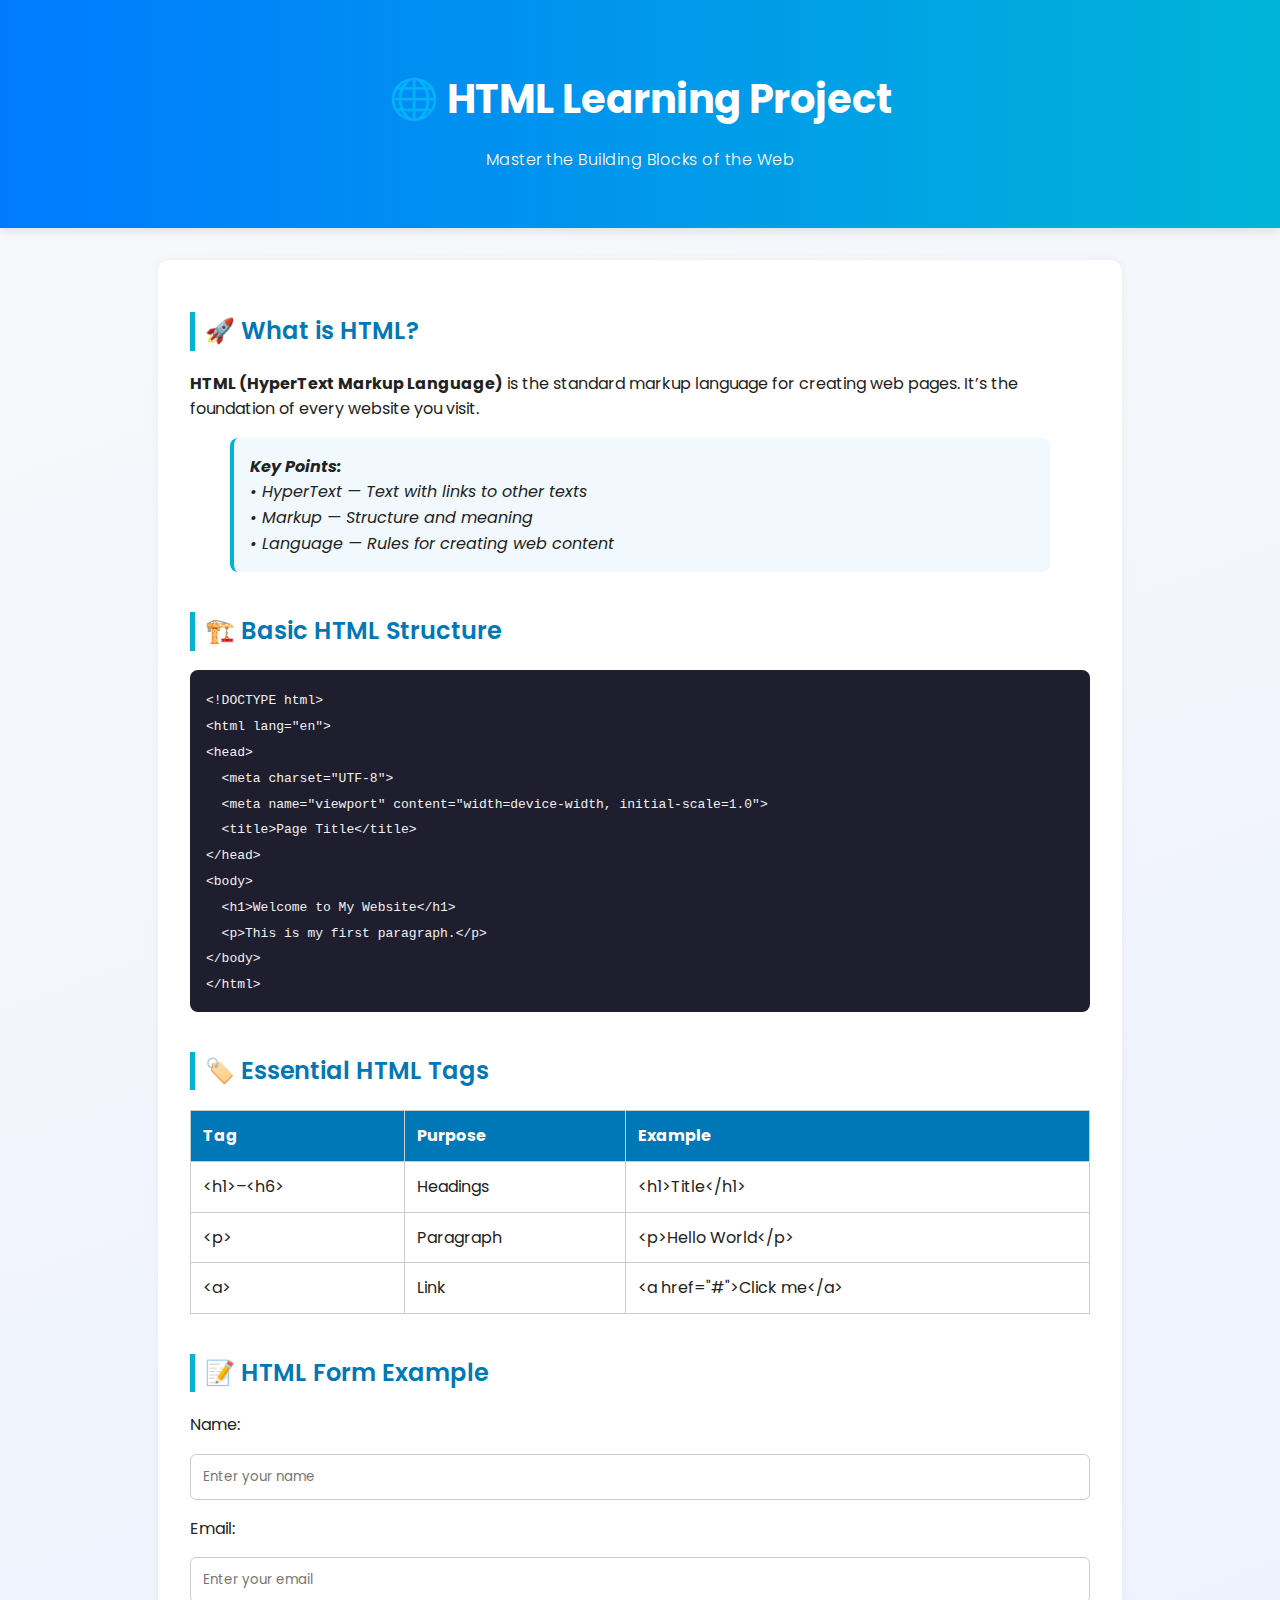
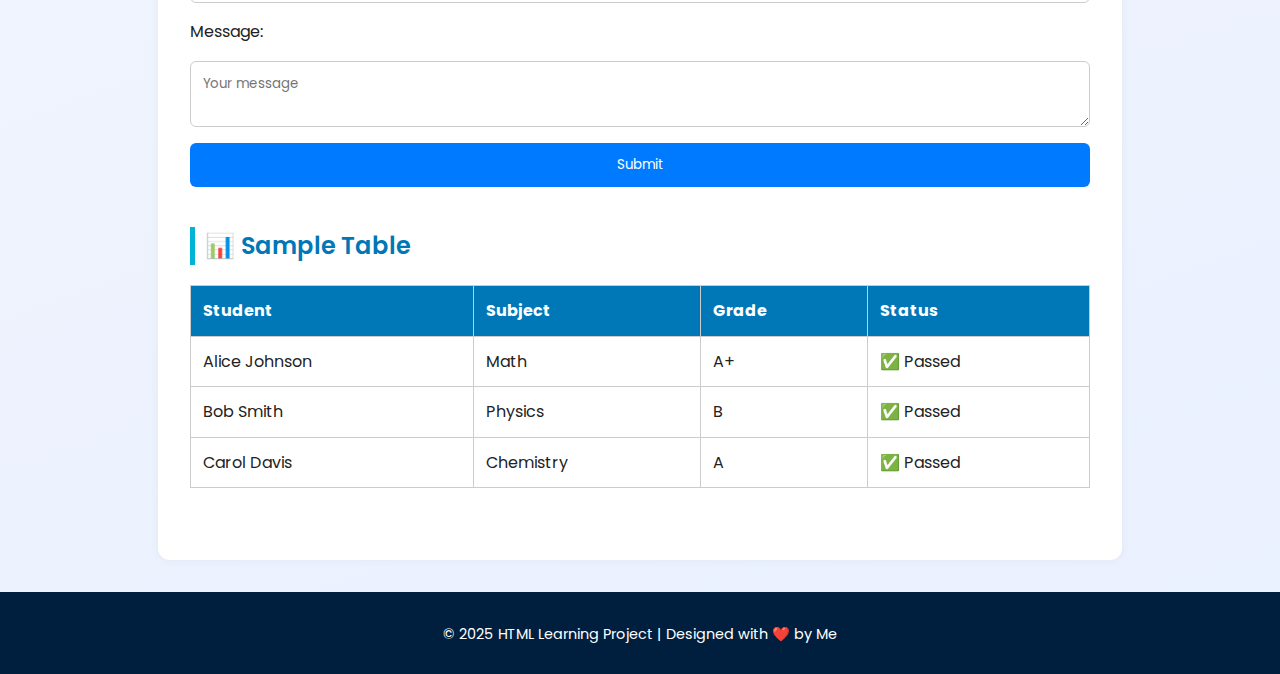
<file: my website/index.html>
<!DOCTYPE html>
<html lang="en">
<head>
  <meta charset="UTF-8">
  <meta name="viewport" content="width=device-width, initial-scale=1.0">
  <title>🌐 HTML Learning Project</title>
  <link rel="stylesheet" href="style.css">
  <link href="https://fonts.googleapis.com/css2?family=Poppins:wght@400;600&family=Source+Code+Pro&display=swap" rel="stylesheet">
</head>
<body>
  <header>
    <h1>🌐 HTML Learning Project</h1>
    <p>Master the Building Blocks of the Web</p>
  </header>

  <main>
    <section class="intro">
      <h2>🚀 What is HTML?</h2>
      <p><strong>HTML (HyperText Markup Language)</strong> is the standard markup language for creating web pages. It’s the foundation of every website you visit.</p>
      <blockquote>
        <strong>Key Points:</strong><br>
        • HyperText — Text with links to other texts<br>
        • Markup — Structure and meaning<br>
        • Language — Rules for creating web content
      </blockquote>
    </section>

    <section class="example">
      <h2>🏗️ Basic HTML Structure</h2>
      <pre><code>&lt;!DOCTYPE html&gt;
&lt;html lang="en"&gt;
&lt;head&gt;
  &lt;meta charset="UTF-8"&gt;
  &lt;meta name="viewport" content="width=device-width, initial-scale=1.0"&gt;
  &lt;title&gt;Page Title&lt;/title&gt;
&lt;/head&gt;
&lt;body&gt;
  &lt;h1&gt;Welcome to My Website&lt;/h1&gt;
  &lt;p&gt;This is my first paragraph.&lt;/p&gt;
&lt;/body&gt;
&lt;/html&gt;</code></pre>
    </section>

    <section class="tags">
      <h2>🏷️ Essential HTML Tags</h2>
      <table>
        <thead>
          <tr>
            <th>Tag</th>
            <th>Purpose</th>
            <th>Example</th>
          </tr>
        </thead>
        <tbody>
          <tr>
            <td>&lt;h1&gt;–&lt;h6&gt;</td>
            <td>Headings</td>
            <td>&lt;h1&gt;Title&lt;/h1&gt;</td>
          </tr>
          <tr>
            <td>&lt;p&gt;</td>
            <td>Paragraph</td>
            <td>&lt;p&gt;Hello World&lt;/p&gt;</td>
          </tr>
          <tr>
            <td>&lt;a&gt;</td>
            <td>Link</td>
            <td>&lt;a href="#"&gt;Click me&lt;/a&gt;</td>
          </tr>
        </tbody>
      </table>
    </section>

    <section class="form">
      <h2>📝 HTML Form Example</h2>
      <form>
        <label for="name">Name:</label>
        <input type="text" id="name" placeholder="Enter your name">

        <label for="email">Email:</label>
        <input type="email" id="email" placeholder="Enter your email">

        <label for="message">Message:</label>
        <textarea id="message" placeholder="Your message"></textarea>

        <button type="submit">Submit</button>
      </form>
    </section>

    <section class="table">
      <h2>📊 Sample Table</h2>
      <table>
        <thead>
          <tr>
            <th>Student</th>
            <th>Subject</th>
            <th>Grade</th>
            <th>Status</th>
          </tr>
        </thead>
        <tbody>
          <tr><td>Alice Johnson</td><td>Math</td><td>A+</td><td>✅ Passed</td></tr>
          <tr><td>Bob Smith</td><td>Physics</td><td>B</td><td>✅ Passed</td></tr>
          <tr><td>Carol Davis</td><td>Chemistry</td><td>A</td><td>✅ Passed</td></tr>
        </tbody>
      </table>
    </section>
  </main>

  <footer>
    <p>© 2025 HTML Learning Project | Designed with ❤️ by Me</p>
  </footer>
</body>
</html>
</file>
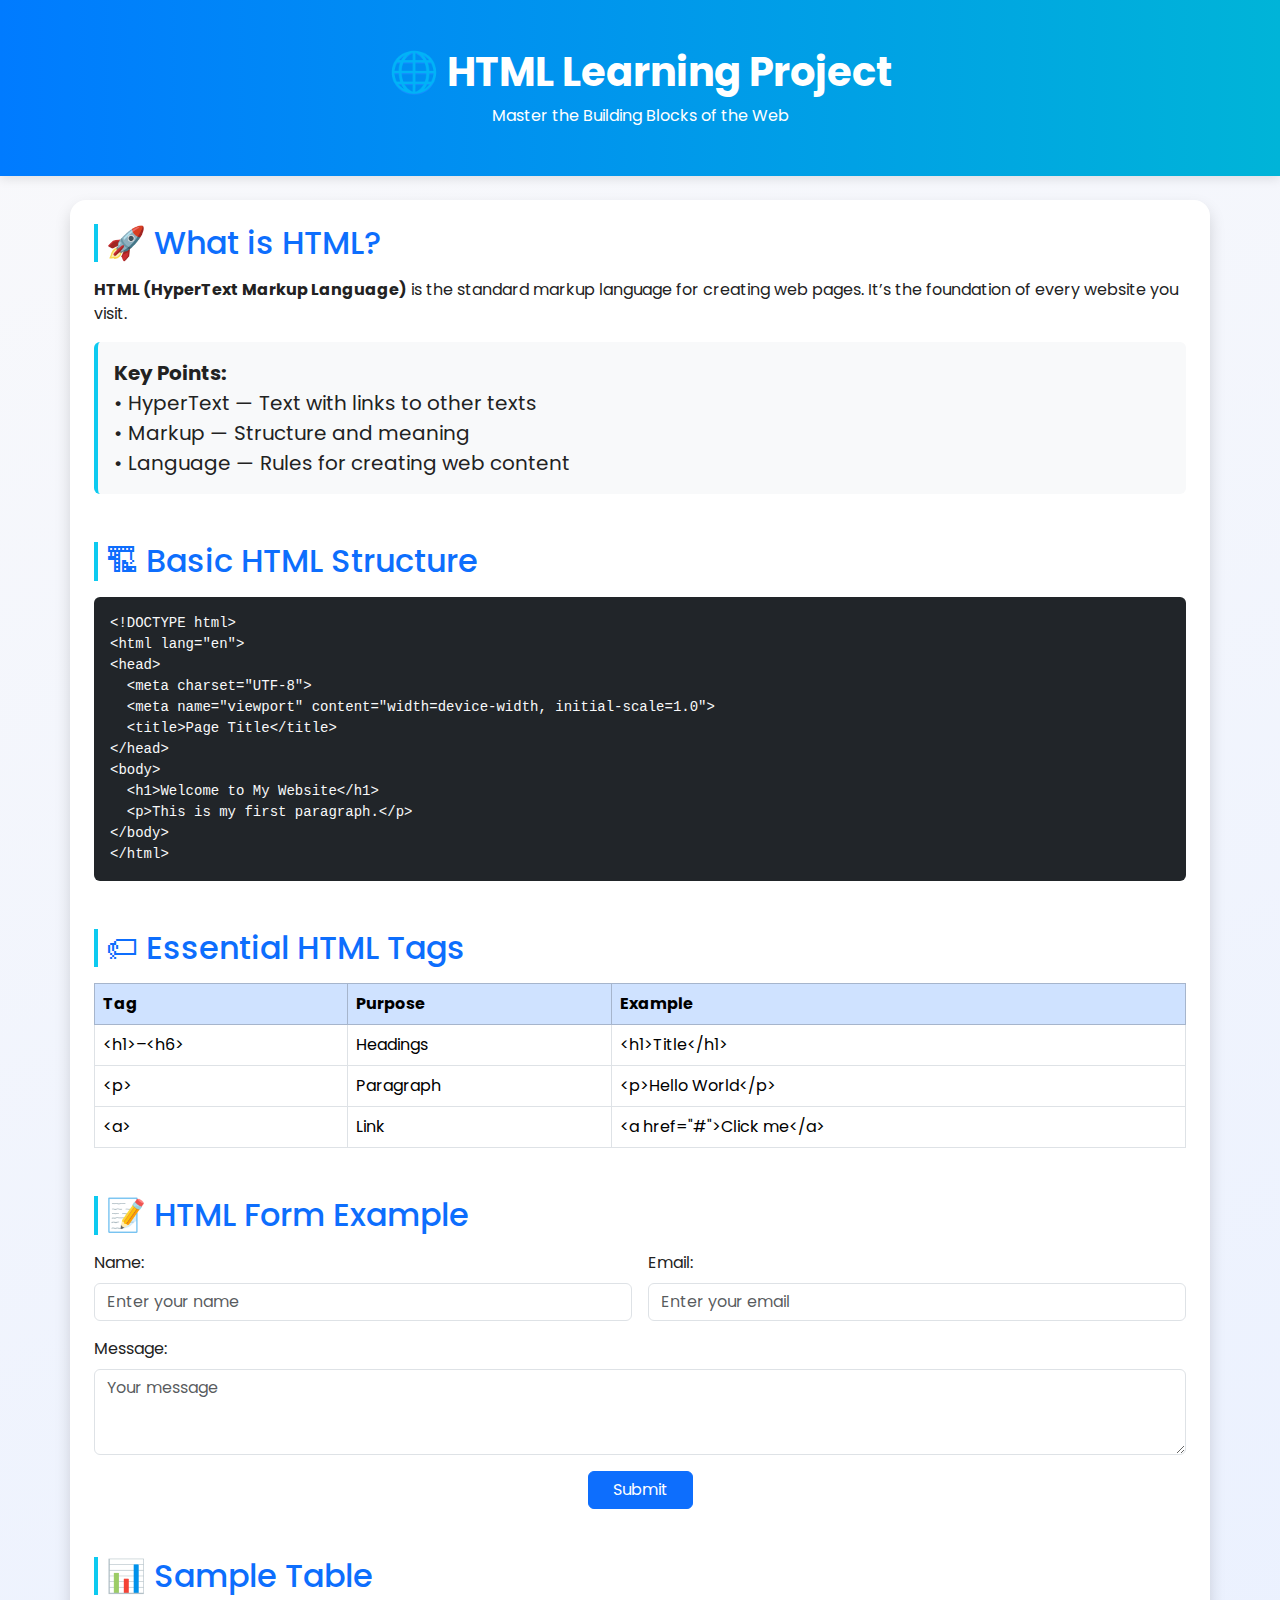
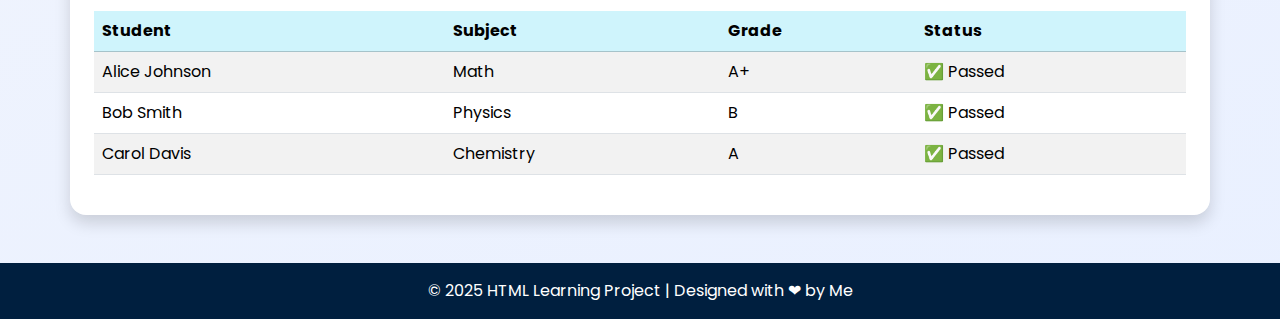
<file: my website/index-bootstrap.html>
<!DOCTYPE html>
<html lang="en">
<head>
  <meta charset="UTF-8">
  <meta name="viewport" content="width=device-width, initial-scale=1.0">
  <title>🌐 HTML Learning Project (Bootstrap)</title>
  <!-- Bootstrap CSS -->
  <link href="https://cdn.jsdelivr.net/npm/bootstrap@5.3.0/dist/css/bootstrap.min.css" rel="stylesheet">
  <!-- Google Fonts -->
  <link href="https://fonts.googleapis.com/css2?family=Poppins:wght@400;600&display=swap" rel="stylesheet">

  <style>
    body {
      font-family: "Poppins", sans-serif;
      background: linear-gradient(160deg, #f9f9fb, #e9f0ff);
      color: #222;
    }

    header {
      background: linear-gradient(90deg, #007bff, #00b4d8);
      color: white;
      box-shadow: 0 3px 10px rgba(0, 0, 0, 0.1);
    }

    footer {
      background: #001f3f;
      color: white;
    }

    /* ===== EMOJI OTOMATIS UNTUK SETIAP SECTION ===== */
    section h2::before {
      display: inline-block;
      margin-right: 8px;
    }

    section:nth-of-type(1) h2::before { content: "🚀 "; }
    section:nth-of-type(2) h2::before { content: "🏗 "; }
    section:nth-of-type(3) h2::before { content: "🏷 "; }
    section:nth-of-type(4) h2::before { content: "📝 "; }
    section:nth-of-type(5) h2::before { content: "📊 "; }

  </style>
</head>

<body>
  <!-- HEADER -->
  <header class="text-center py-5 mb-4">
    <h1 class="fw-bold">🌐 HTML Learning Project</h1>
    <p class="mb-0">Master the Building Blocks of the Web</p>
  </header>

  <!-- MAIN CONTENT -->
  <main class="container bg-white rounded-4 shadow p-4 mb-5">
    <!-- INTRO -->
    <section class="mb-5">
      <h2 class="text-primary border-start border-4 ps-2 border-info mb-3">What is HTML?</h2>
      <p><strong>HTML (HyperText Markup Language)</strong> is the standard markup language for creating web pages. It’s the foundation of every website you visit.</p>
      <blockquote class="blockquote bg-light border-start border-4 border-info p-3 rounded">
        <strong>Key Points:</strong><br>
        • HyperText — Text with links to other texts<br>
        • Markup — Structure and meaning<br>
        • Language — Rules for creating web content
      </blockquote>
    </section>

    <!-- EXAMPLE -->
    <section class="mb-5">
      <h2 class="text-primary border-start border-4 ps-2 border-info mb-3">Basic HTML Structure</h2>
      <pre class="bg-dark text-light p-3 rounded"><code>&lt;!DOCTYPE html&gt;
&lt;html lang="en"&gt;
&lt;head&gt;
  &lt;meta charset="UTF-8"&gt;
  &lt;meta name="viewport" content="width=device-width, initial-scale=1.0"&gt;
  &lt;title&gt;Page Title&lt;/title&gt;
&lt;/head&gt;
&lt;body&gt;
  &lt;h1&gt;Welcome to My Website&lt;/h1&gt;
  &lt;p&gt;This is my first paragraph.&lt;/p&gt;
&lt;/body&gt;
&lt;/html&gt;</code></pre>
    </section>

    <!-- TABLE -->
    <section class="mb-5">
      <h2 class="text-primary border-start border-4 ps-2 border-info mb-3">Essential HTML Tags</h2>
      <table class="table table-bordered table-hover">
        <thead class="table-primary">
          <tr>
            <th>Tag</th>
            <th>Purpose</th>
            <th>Example</th>
          </tr>
        </thead>
        <tbody>
          <tr><td>&lt;h1&gt;–&lt;h6&gt;</td><td>Headings</td><td>&lt;h1&gt;Title&lt;/h1&gt;</td></tr>
          <tr><td>&lt;p&gt;</td><td>Paragraph</td><td>&lt;p&gt;Hello World&lt;/p&gt;</td></tr>
          <tr><td>&lt;a&gt;</td><td>Link</td><td>&lt;a href="#"&gt;Click me&lt;/a&gt;</td></tr>
        </tbody>
      </table>
    </section>

    <!-- FORM -->
    <section class="mb-5">
      <h2 class="text-primary border-start border-4 ps-2 border-info mb-3">HTML Form Example</h2>
      <form class="row g-3">
        <div class="col-md-6">
          <label for="name" class="form-label">Name:</label>
          <input type="text" id="name" class="form-control" placeholder="Enter your name">
        </div>
        <div class="col-md-6">
          <label for="email" class="form-label">Email:</label>
          <input type="email" id="email" class="form-control" placeholder="Enter your email">
        </div>
        <div class="col-12">
          <label for="message" class="form-label">Message:</label>
          <textarea id="message" class="form-control" rows="3" placeholder="Your message"></textarea>
        </div>
        <div class="col-12 text-center">
          <button type="submit" class="btn btn-primary px-4">Submit</button>
        </div>
      </form>
    </section>

    <!-- SAMPLE TABLE -->
    <section>
      <h2 class="text-primary border-start border-4 ps-2 border-info mb-3">Sample Table</h2>
      <table class="table table-striped">
        <thead class="table-info">
          <tr>
            <th>Student</th>
            <th>Subject</th>
            <th>Grade</th>
            <th>Status</th>
          </tr>
        </thead>
        <tbody>
          <tr><td>Alice Johnson</td><td>Math</td><td>A+</td><td>✅ Passed</td></tr>
          <tr><td>Bob Smith</td><td>Physics</td><td>B</td><td>✅ Passed</td></tr>
          <tr><td>Carol Davis</td><td>Chemistry</td><td>A</td><td>✅ Passed</td></tr>
        </tbody>
      </table>
    </section>
  </main>

  <!-- FOOTER -->
  <footer class="text-center py-3">
    <p class="mb-0">© 2025 HTML Learning Project | Designed with ❤ by Me</p>
  </footer>

  <!-- Bootstrap JS -->
  <script src="https://cdn.jsdelivr.net/npm/bootstrap@5.3.0/dist/js/bootstrap.bundle.min.js"></script>
</body>
</html>
</file>
<file: my website/style.css>
/* ===== FONT & BASE STYLE ===== */
body {
  font-family: "Poppins", sans-serif;
  background: linear-gradient(160deg, #f9f9fb, #e9f0ff);
  color: #222;
  margin: 0;
  padding: 0;
  line-height: 1.6;
}

/* ===== HEADER ===== */
header {
  background: linear-gradient(90deg, #007bff, #00b4d8);
  color: white;
  text-align: center;
  padding: 2.5rem 1rem;
  box-shadow: 0 3px 10px rgba(0, 0, 0, 0.1);
}

header h1 {
  font-size: 2.5rem;
  margin-bottom: 0.3rem;
}

header p {
  font-weight: 300;
  letter-spacing: 0.5px;
}

/* ===== MAIN CONTENT ===== */
main {
  max-width: 900px;
  margin: 2rem auto;
  background: #fff;
  border-radius: 12px;
  padding: 2rem;
  box-shadow: 0 0 10px rgba(0, 0, 0, 0.05);
}

section {
  margin-bottom: 2.5rem;
}

h2 {
  color: #0077b6;
  border-left: 5px solid #00b4d8;
  padding-left: 10px;
  font-weight: 600;
}

blockquote {
  background: #f1f9ff;
  border-left: 4px solid #00b4d8;
  padding: 1rem;
  font-style: italic;
  border-radius: 8px;
}

/* ===== CODE BLOCKS ===== */
pre {
  background: #1e1e2f;
  color: #f1f1f1;
  padding: 1rem;
  border-radius: 8px;
  overflow-x: auto;
  font-family: "Source Code Pro", monospace;
}

/* ===== TABLE ===== */
table {
  width: 100%;
  border-collapse: collapse;
  margin-top: 1rem;
}

th, td {
  border: 1px solid #ccc;
  padding: 0.75rem;
  text-align: left;
}

th {
  background-color: #0077b6;
  color: white;
}

/* ===== FORM ===== */
form {
  display: flex;
  flex-direction: column;
  gap: 1rem;
  margin-top: 1rem;
}

input, textarea, button {
  padding: 0.75rem;
  border: 1px solid #ccc;
  border-radius: 6px;
  font-family: "Poppins", sans-serif;
}

input:focus, textarea:focus {
  outline: none;
  border-color: #007bff;
  box-shadow: 0 0 4px rgba(0, 123, 255, 0.3);
}

button {
  background: #007bff;
  color: white;
  cursor: pointer;
  transition: 0.3s;
  border: none;
}

button:hover {
  background: #0056b3;
}

/* ===== FOOTER ===== */
footer {
  text-align: center;
  background: #001f3f;
  color: white;
  padding: 1rem 0;
  margin-top: 2rem;
  font-size: 0.9rem;
}
</file>
